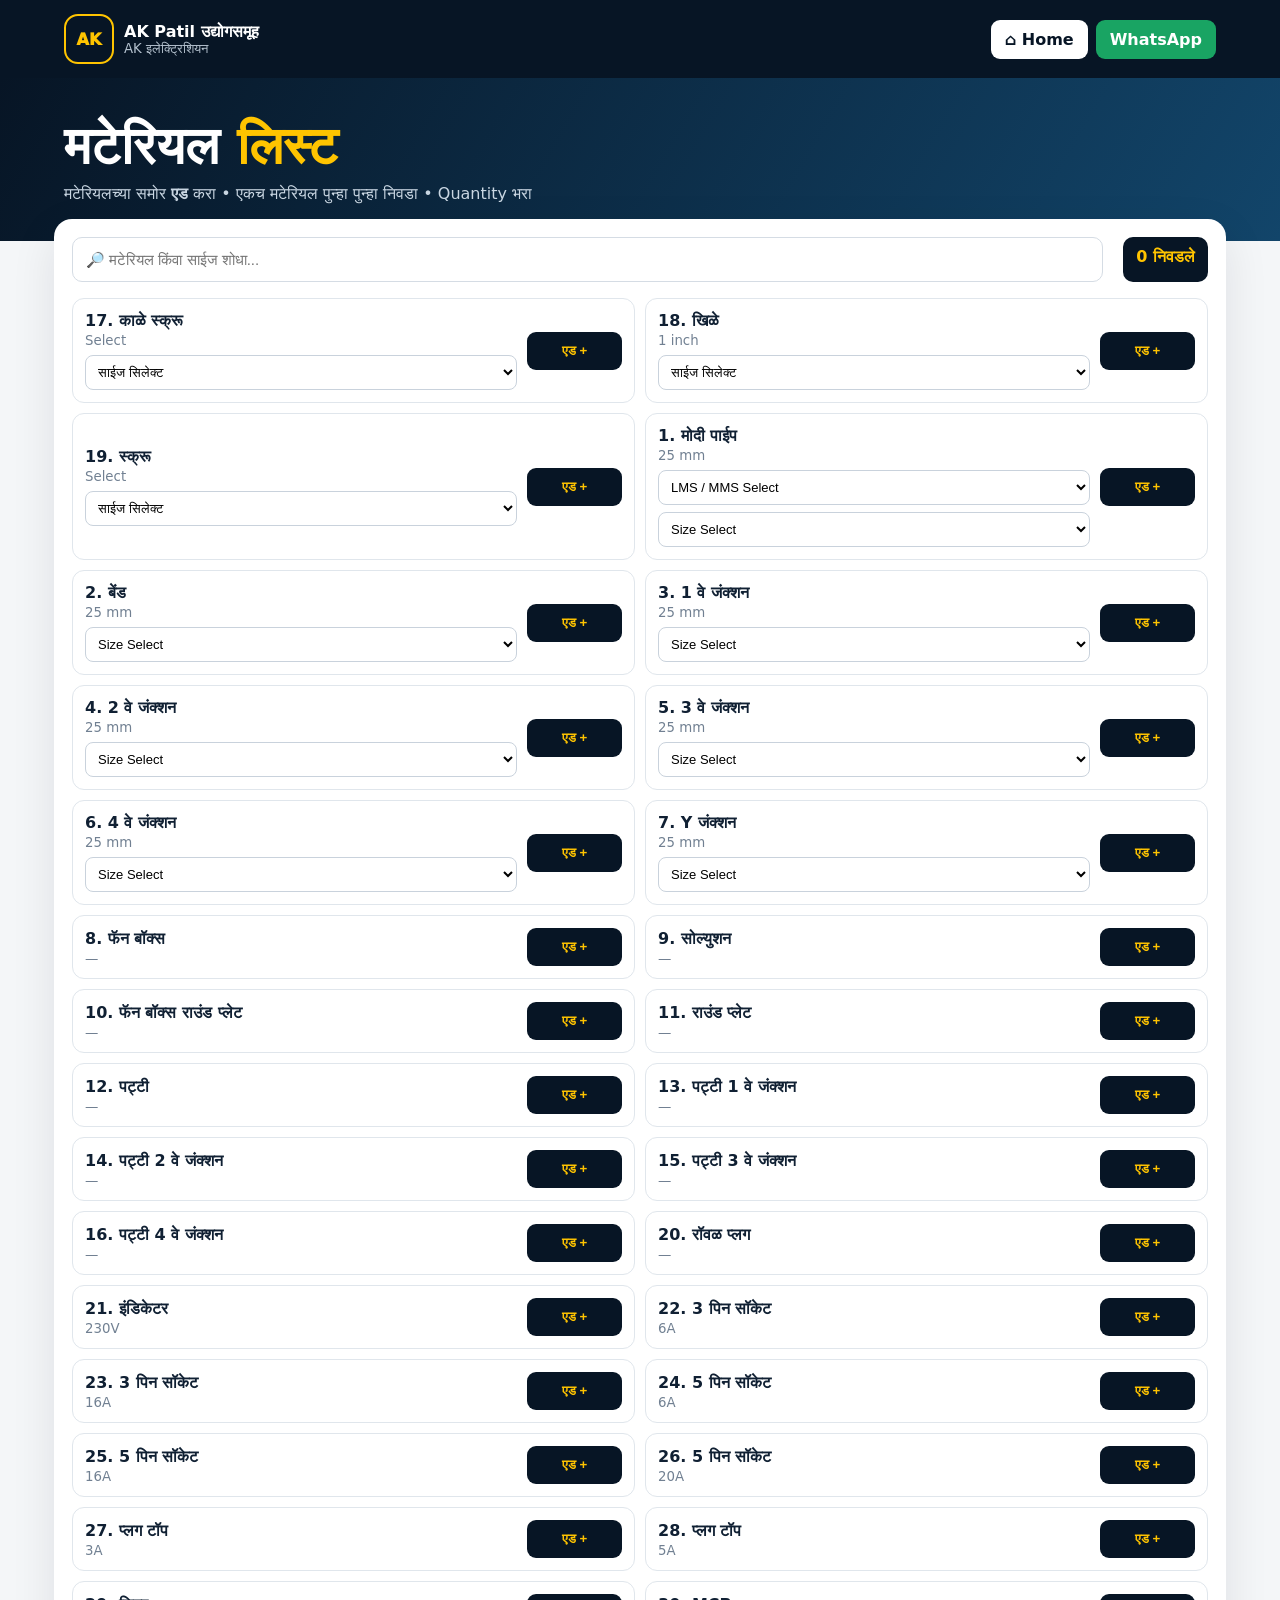
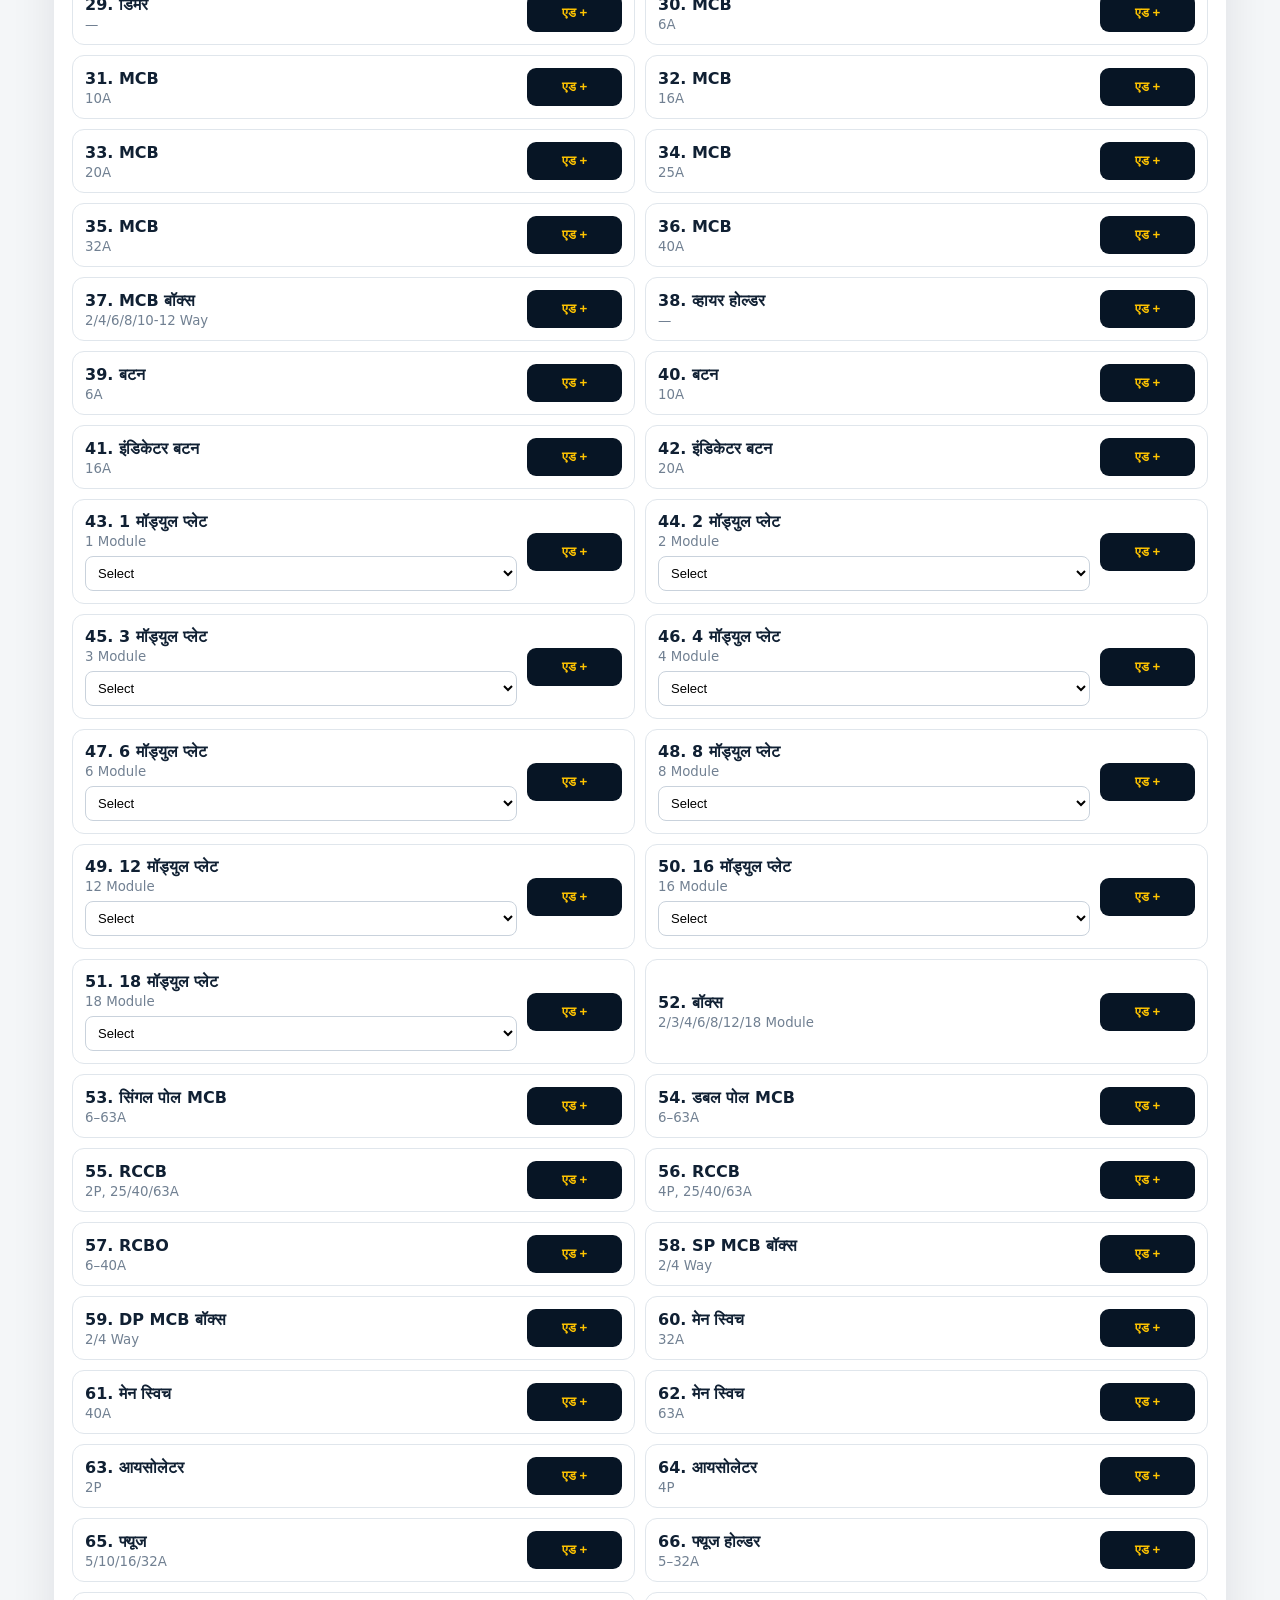
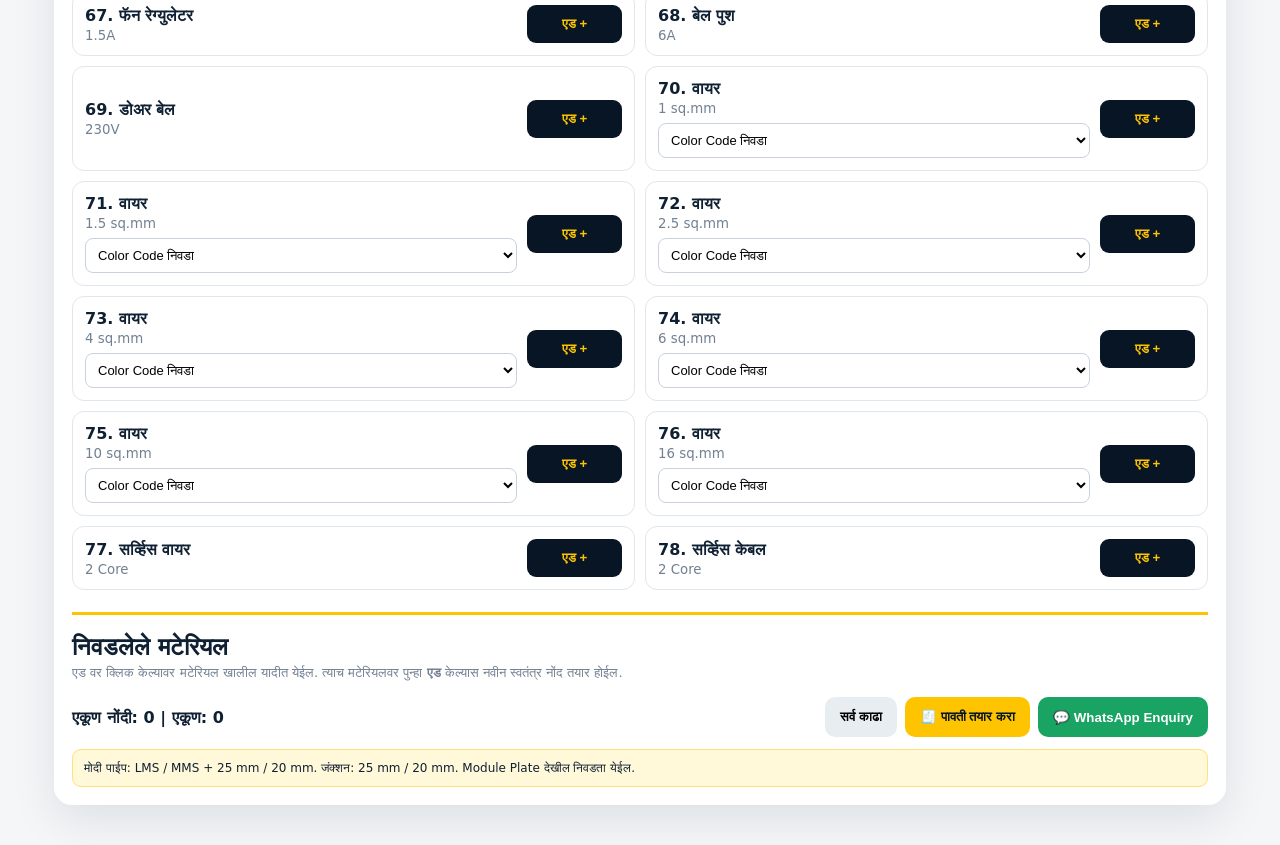
<file: material-form.html>
<!doctype html>
<html lang="mr">
<head>
<meta charset="utf-8"><meta name="viewport" content="width=device-width,initial-scale=1">
<title>Material List | AK इलेक्ट्रिशियन</title>
<style>
*{box-sizing:border-box}body{margin:0;background:#f4f6f8;color:#102033;font-family:system-ui,'Noto Sans Devanagari',sans-serif}.top{background:#071525;color:#fff;padding:14px 5%;display:flex;justify-content:space-between;align-items:center}.brand{display:flex;align-items:center;gap:10px}.ak{width:50px;height:50px;border:2px solid #ffc400;border-radius:14px;display:grid;place-items:center;color:#ffc400;font-weight:1000}.brand b,.brand small{display:block}.brand small{color:#b5c2cf}.actions{display:flex;gap:8px}.actions a{padding:10px 14px;border-radius:9px;text-decoration:none;font-weight:800}.home{background:#fff;color:#071525}.wa{background:#19a463;color:#fff}.hero{background:linear-gradient(120deg,#071525,#12456a);color:#fff;padding:38px 5%}.hero h1{margin:0 0 7px;font-size:clamp(30px,6vw,52px)}.hero span{color:#ffc400}.hero p{margin:0;color:#c9d6e2}.wrap{max-width:1200px;margin:-22px auto 40px;padding:0 14px}.panel{background:#fff;border-radius:18px;padding:18px;box-shadow:0 15px 45px #07152518}.toolbar{display:grid;grid-template-columns:1fr auto auto;gap:10px;margin-bottom:16px}.search{width:100%;padding:13px;border:1px solid #d5dce4;border-radius:10px;font-size:15px}.count{background:#071525;color:#ffc400;padding:10px 13px;border-radius:10px;font-weight:900}.grid{display:grid;grid-template-columns:repeat(2,1fr);gap:10px}.item{display:grid;grid-template-columns:1fr 95px;gap:10px;align-items:center;padding:12px;border:1px solid #e0e6ec;border-radius:12px}.item b,.item small{display:block}.item small{color:#718092;margin-top:3px}.controls select{margin-top:7px;width:100%;padding:8px;border:1px solid #c9d2dc;border-radius:8px;background:#fff;font-size:13px}.add{border:0;background:#071525;color:#ffc400;border-radius:9px;padding:11px 10px;font-weight:900;cursor:pointer}.add:active{transform:scale(.97)}.selected{margin-top:22px;padding-top:18px;border-top:3px solid #ffc400}.selected h2{margin:0 0 4px}.selected p{margin:0 0 12px;color:#718092;font-size:13px}.selected-row{display:grid;grid-template-columns:30px 1fr auto 40px;gap:8px;align-items:center;padding:9px 0;border-bottom:1px solid #edf0f3}.selected small{color:#718092}.qty-box{display:flex;align-items:center;justify-content:center;gap:6px}.qty-input{width:80px;padding:8px;border:1px solid #c9d2dc;border-radius:8px;text-align:center;font-weight:800;font-size:15px}.unit-select{width:78px;padding:8px;border:1px solid #c9d2dc;border-radius:8px;background:#fff;font-size:13px;font-weight:800}.remove{border:0;background:#fff0f0;color:#c62828;border-radius:8px;padding:9px}.footerbar{display:flex;justify-content:space-between;align-items:center;gap:10px;flex-wrap:wrap;margin-top:16px}.buttons{display:flex;gap:8px;flex-wrap:wrap}.buttons button{border:0;border-radius:10px;padding:12px 15px;font-weight:900;cursor:pointer}.clear{background:#e8edf2}.receipt{background:#ffc400;color:#071525}.send{background:#19a463;color:#fff}.note{margin-top:12px;background:#fff8d9;border:1px solid #ffe17b;padding:11px;border-radius:9px;font-size:12px}@media(max-width:700px){.actions .home{display:none}.hero{padding:30px 5%}.wrap{padding:0 8px}.panel{padding:13px}.toolbar,.grid{grid-template-columns:1fr}.count{text-align:center}.item{grid-template-columns:1fr 82px}.selected-row{grid-template-columns:25px 1fr auto 38px}.qty-input{width:65px}.unit-select{width:70px}}
</style>
</head>
<body>
<header class="top"><div class="brand"><div class="ak">AK</div><div><b>AK Patil उद्योगसमूह</b><small>AK इलेक्ट्रिशियन</small></div></div><div class="actions"><a class="home" href="index.html">⌂ Home</a><a class="wa" href="https://wa.me/917775940775">WhatsApp</a></div></header>
<section class="hero"><h1>मटेरियल <span>लिस्ट</span></h1><p>मटेरियलच्या समोर <b>एड</b> करा • एकच मटेरियल पुन्हा पुन्हा निवडा • Quantity भरा</p></section>
<main class="wrap"><section class="panel">
<div class="toolbar"><input id="search" class="search" placeholder="🔎 मटेरियल किंवा साईज शोधा..."><div></div><div class="count"><span id="count">0</span> निवडले</div></div>
<div id="grid" class="grid"></div>
<section class="selected"><h2>निवडलेले मटेरियल</h2><p>एड वर क्लिक केल्यावर मटेरियल खालील यादीत येईल. त्याच मटेरियलवर पुन्हा <b>एड</b> केल्यास नवीन स्वतंत्र नोंद तयार होईल.</p><div id="selectedList"></div><div class="footerbar"><b>एकूण नोंदी: <span id="types">0</span> | एकूण: <span id="total">0</span></b><div class="buttons"><button class="clear" id="clear">सर्व काढा</button><button class="receipt" id="makeReceipt">🧾 पावती तयार करा</button><button class="send" id="send">💬 WhatsApp Enquiry</button></div></div><div class="note">मोदी पाईप: LMS / MMS + 25 mm / 20 mm. जंक्शन: 25 mm / 20 mm. Module Plate देखील निवडता येईल.</div></section>
</section></main>
<script>
const materials=[
{name:'मोदी पाईप',pipe:true,size:'25 mm'},['बेंड','25 mm'],['1 वे जंक्शन','25 mm'],['2 वे जंक्शन','25 mm'],['3 वे जंक्शन','25 mm'],['4 वे जंक्शन','25 mm'],['Y जंक्शन','25 mm'],['फॅन बॉक्स','—'],['सोल्युशन','—'],['फॅन बॉक्स राउंड प्लेट','—'],['राउंड प्लेट','—'],['पट्टी','—'],['पट्टी 1 वे जंक्शन','—'],['पट्टी 2 वे जंक्शन','—'],['पट्टी 3 वे जंक्शन','—'],['पट्टी 4 वे जंक्शन','—'],{name:'काळे स्क्रू',size:'Select',screw:true},['खिळे','1 inch'],{name:'स्क्रू',size:'Select',screw:true},['रॉवळ प्लग','—'],['इंडिकेटर','230V'],['3 पिन सॉकेट','6A'],['3 पिन सॉकेट','16A'],['5 पिन सॉकेट','6A'],['5 पिन सॉकेट','16A'],['5 पिन सॉकेट','20A'],['प्लग टॉप','3A'],['प्लग टॉप','5A'],['डिमर','—'],['MCB','6A'],['MCB','10A'],['MCB','16A'],['MCB','20A'],['MCB','25A'],['MCB','32A'],['MCB','40A'],['MCB बॉक्स','2/4/6/8/10-12 Way'],['व्हायर होल्डर','—'],['बटन','6A'],['बटन','10A'],['इंडिकेटर बटन','16A'],['इंडिकेटर बटन','20A'],{name:'1 मॉड्युल प्लेट',size:'1 Module',plate:true},{name:'2 मॉड्युल प्लेट',size:'2 Module',plate:true},{name:'3 मॉड्युल प्लेट',size:'3 Module',plate:true},{name:'4 मॉड्युल प्लेट',size:'4 Module',plate:true},{name:'6 मॉड्युल प्लेट',size:'6 Module',plate:true},{name:'8 मॉड्युल प्लेट',size:'8 Module',plate:true},{name:'12 मॉड्युल प्लेट',size:'12 Module',plate:true},{name:'16 मॉड्युल प्लेट',size:'16 Module',plate:true},{name:'18 मॉड्युल प्लेट',size:'18 Module',plate:true},['बॉक्स','2/3/4/6/8/12/18 Module'],['सिंगल पोल MCB','6–63A'],['डबल पोल MCB','6–63A'],['RCCB','2P, 25/40/63A'],['RCCB','4P, 25/40/63A'],['RCBO','6–40A'],['SP MCB बॉक्स','2/4 Way'],['DP MCB बॉक्स','2/4 Way'],['मेन स्विच','32A'],['मेन स्विच','40A'],['मेन स्विच','63A'],['आयसोलेटर','2P'],['आयसोलेटर','4P'],['फ्यूज','5/10/16/32A'],['फ्यूज होल्डर','5–32A'],['फॅन रेग्युलेटर','1.5A'],['बेल पुश','6A'],['डोअर बेल','230V'],['वायर','1 sq.mm'],['वायर','1.5 sq.mm'],['वायर','2.5 sq.mm'],['वायर','4 sq.mm'],['वायर','6 sq.mm'],['वायर','10 sq.mm'],['वायर','16 sq.mm'],['सर्व्हिस वायर','2 Core'],['सर्व्हिस केबल','2 Core']
].map(x=>Array.isArray(x)?{name:x[0],size:x[1]}:x);
const sizeNames=new Set(['मोदी पाईप','बेंड','1 वे जंक्शन','2 वे जंक्शन','3 वे जंक्शन','4 वे जंक्शन','Y जंक्शन']);
const screwNames=new Set(['काळे स्क्रू','स्क्रू']);
const nailNames=new Set(['खिळे']);
const cableColorNames=new Set(['वायर']);
const lengthNames=new Set(['वायर','सर्व्हिस वायर','सर्व्हिस केबल']);
const colors=[['R','🔴 Red / Phase'],['Y','🟡 Yellow / Phase'],['B','🔵 Blue / Phase'],['N','⚫ Black / Neutral'],['E','🟢 Green / Earth']];
const screwSizes=['25 × 8','35 × 8','50 × 8','75 × 8'];
let selected=[];try{const old=JSON.parse(localStorage.getItem('akSelectedMaterials')||'[]');selected=Array.isArray(old)?old:[];}catch(e){selected=[]}
const save=()=>localStorage.setItem('akSelectedMaterials',JSON.stringify(selected));
function detail(v,m){let d=m.size||'—';if(m.pipe)d=(v.option||'LMS/MMS')+' • '+(v.size||'Size');else if(sizeNames.has(m.name))d=v.size||m.size;else if(m.screw)d=v.screwSize||'Select';else if(nailNames.has(m.name))d=v.nailSize||'1 inch';else if(m.plate)d=(v.plate||'Select')+' • '+m.size;if(cableColorNames.has(m.name)&&v.color){const c=colors.find(x=>x[0]===v.color);d+=' • '+(c?c[1]:v.color)}return d}
function controls(m){let s='';if(m.pipe)s+='<select data-type="option"><option value="">LMS / MMS Select</option><option value="LMS">LMS</option><option value="MMS">MMS</option></select>';if(sizeNames.has(m.name))s+='<select data-type="size"><option value="">Size Select</option><option value="25 mm">25 mm</option><option value="20 mm">20 mm</option></select>';if(screwNames.has(m.name))s+='<select data-type="screwSize"><option value="">साईज सिलेक्ट</option>'+screwSizes.map(x=>'<option value="'+x+'">'+x+'</option>').join('')+'</select>';if(nailNames.has(m.name))s+='<select data-type="nailSize"><option value="">साईज सिलेक्ट</option><option value="1 inch">1 इंच</option></select>';if(m.plate)s+='<select data-type="plate"><option value="">Select</option><option value="Plate">Plate</option><option value="Surface/Plate">Surface/Plate</option><option value="Metal">Metal</option></select>';if(cableColorNames.has(m.name))s+='<select data-type="color"><option value="">Color Code निवडा</option>'+colors.map(c=>'<option value="'+c[0]+'">'+c[1]+'</option>').join('')+'</select>';return s}
function addMaterial(id,card){const m=materials[id],v={qty:1};card.querySelectorAll('select').forEach(x=>{v[x.dataset.type]=x.value});v.unit=nailNames.has(m.name)?'kg':(lengthNames.has(m.name)?'मीटर':'नग');selected.push({name:m.name,size:m.size||'—',pipe:!!m.pipe,plate:!!m.plate,screw:!!m.screw,...v});save();renderSelected()}
function render(){const q=document.getElementById('search').value.toLowerCase(),g=document.getElementById('grid');g.innerHTML='';const order=[16,17,18,...materials.map((_,i)=>i).filter(i=>i!==16&&i!==17&&i!==18)];order.forEach(i=>{const m=materials[i];if(!(m.name+' '+m.size).toLowerCase().includes(q))return;const r=document.createElement('div');r.className='item';r.innerHTML='<div><b>'+(i+1)+'. '+m.name+'</b><small>'+m.size+'</small><div class="controls">'+controls(m)+'</div></div><button class="add" type="button">एड +</button>';r.querySelector('.add').onclick=()=>addMaterial(i,r);g.appendChild(r)})}
function renderSelected(){const box=document.getElementById('selectedList');box.innerHTML='';let total=0;selected.forEach((v,i)=>{const m={name:v.name,size:v.size,pipe:v.pipe,plate:v.plate,screw:v.screw},isNail=nailNames.has(v.name),isLength=lengthNames.has(v.name);let q=isNail?Math.max(.01,+v.qty||.01):Math.max(1,+v.qty||1);total+=q;let unit;if(isNail)unit='<select class="unit-select"><option value="kg">किलो (kg)</option><option value="ग्राम">ग्राम</option></select>';else if(isLength)unit='<select class="unit-select"><option value="मीटर">मीटर</option><option value="फुट">फुट</option><option value="बंडल">बंडल</option></select>';else unit='<select class="unit-select"><option value="नग">नग</option></select>';const r=document.createElement('div');r.className='selected-row';r.innerHTML='<span>'+(i+1)+'</span><div><b>'+v.name+'</b><small>'+detail(v,m)+'</small></div><div class="qty-box"><input class="qty-input" type="number" min="'+(isNail?'0.01':'1')+'" step="'+(isNail?'0.01':'1')+'" value="'+q+'" inputmode="decimal">'+unit+'</div><button class="remove" type="button">✕</button>';const inp=r.querySelector('.qty-input');inp.oninput=()=>{const n=parseFloat(inp.value);if(Number.isFinite(n)&&n>0){selected[i].qty=n;save();document.getElementById('total').textContent=selected.reduce((a,x)=>a+(nailNames.has(x.name)?Math.max(.01,+x.qty||.01):Math.max(1,+x.qty||1)),0)}};inp.onblur=()=>{if(!inp.value||parseFloat(inp.value)<=0){inp.value=isNail?'0.01':'1';selected[i].qty=isNail?.01:1;save();renderSelected()}};const unitSel=r.querySelector('.unit-select');unitSel.value=v.unit||(isNail?'kg':(isLength?'मीटर':'नग'));unitSel.onchange=()=>{selected[i].unit=unitSel.value;save()};r.querySelector('.remove').onclick=()=>{selected.splice(i,1);save();renderSelected()};box.appendChild(r)});document.getElementById('types').textContent=selected.length;document.getElementById('total').textContent=total;document.getElementById('count').textContent=selected.length}
document.getElementById('search').oninput=render;document.getElementById('clear').onclick=()=>{selected=[];save();renderSelected()};document.getElementById('makeReceipt').onclick=()=>{localStorage.setItem('akReceiptSource',JSON.stringify(selected));location.href='receipt.html'};document.getElementById('send').onclick=()=>{if(!selected.length){alert('कृपया मटेरियल निवडा.');return}const lines=selected.map((v,i)=>`${i+1}. ${v.name} ${detail(v,{name:v.name,size:v.size,pipe:v.pipe,plate:v.plate,screw:v.screw})} - Qty ${nailNames.has(v.name)?Math.max(.01,+v.qty||.01):Math.max(1,+v.qty||1)} ${v.unit|| (nailNames.has(v.name)?'kg':(lengthNames.has(v.name)?'मीटर':'नग'))}`);const msg=`AK इलेक्ट्रिशियन\nमटेरियल Enquiry\n\n${lines.join('\n')}`;location.href='https://wa.me/917775940775?text='+encodeURIComponent(msg)};render();renderSelected();
</script>
</body>
</html>
</file>
